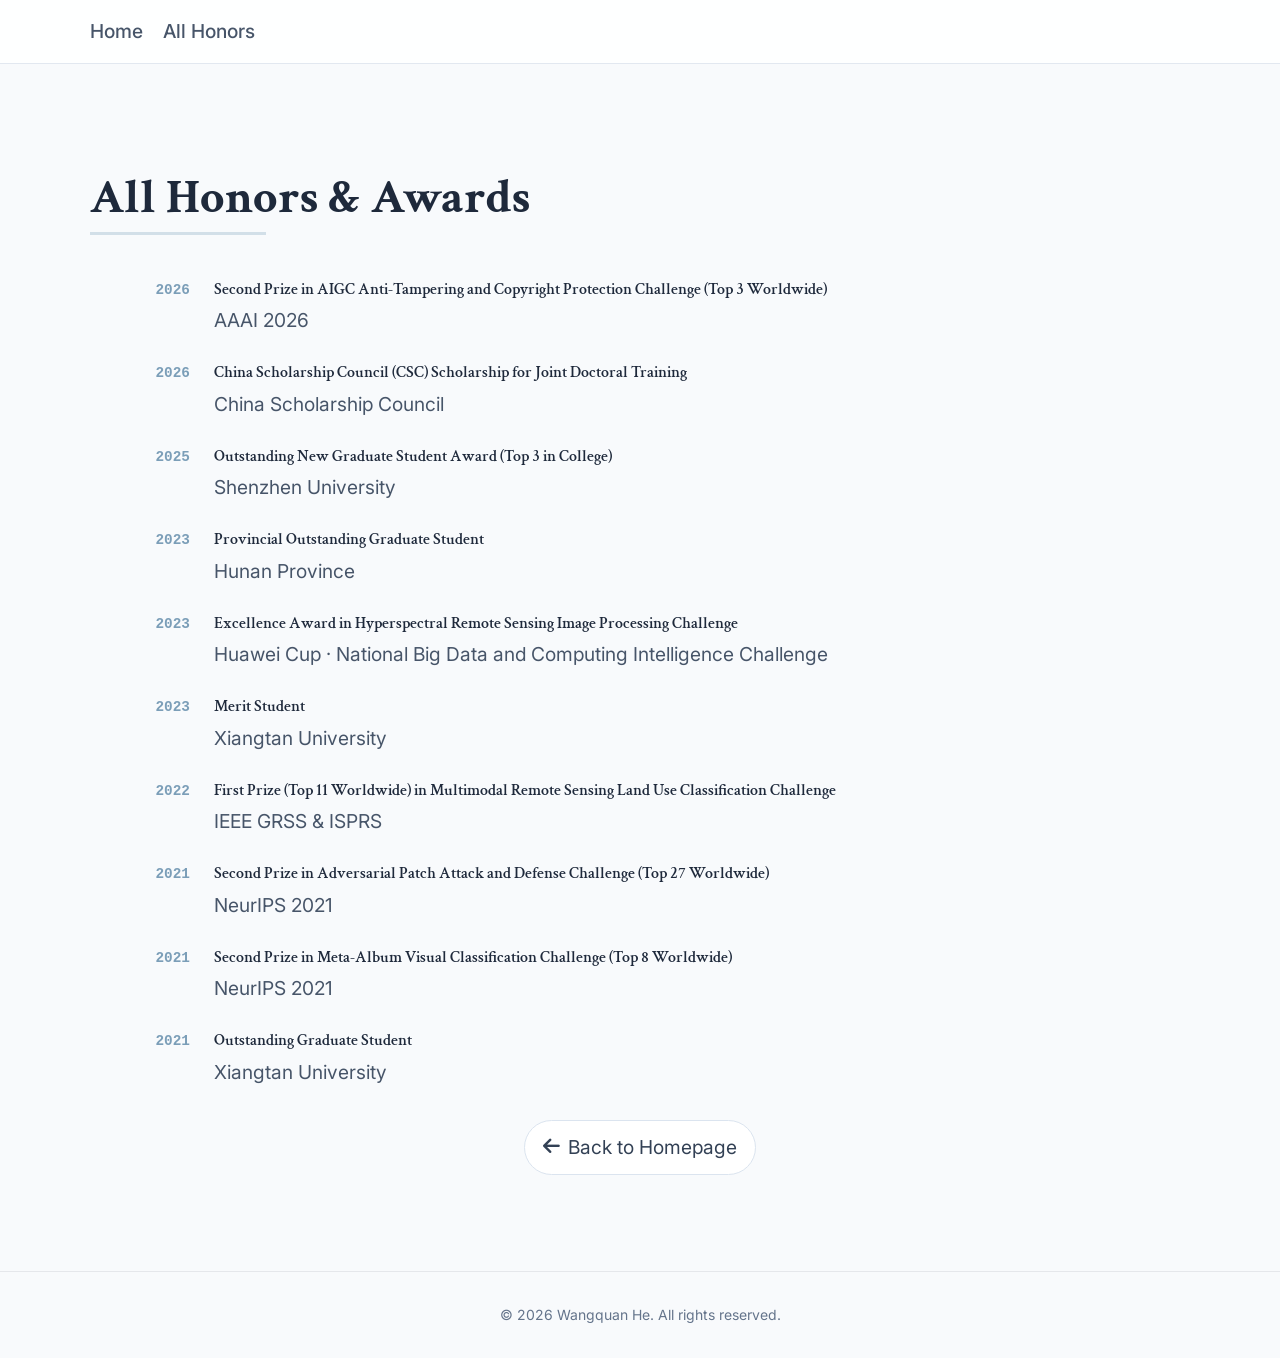
<file: pages/all-honors.html>
<!DOCTYPE html>
<html lang="en">
<head>
    <meta charset="UTF-8">
    <meta name="viewport" content="width=device-width, initial-scale=1.0">
    <title>All Honors & Awards - Wangquan He</title>
    <link rel="stylesheet" href="../styles.css">
    <link rel="stylesheet" href="https://cdnjs.cloudflare.com/ajax/libs/font-awesome/6.4.0/css/all.min.css">
</head>
<body>
    <nav class="top-nav">
        <ul class="nav-links" style="display:flex; gap:1.25rem; align-items:center; padding:1rem 1.25rem; max-width:1100px; margin:0 auto;">
            <li><a href="../index.html" class="nav-item">Home</a></li>
            <li><a href="#" class="nav-item active">All Honors</a></li>
        </ul>
    </nav>

    <div class="content-container">
        <div class="main-wrapper">
            <main class="main-content">
                <section id="all-honors" class="section">
                    <h2 class="section-title">All Honors & Awards</h2>
                    <div class="content-block">
                        <div id="all-honors-container" class="honors-list"></div>
                        <div class="view-all-container">
                            <a href="../index.html" class="view-all-btn"><i class="fas fa-arrow-left"></i> Back to Homepage</a>
                        </div>
                    </div>
                </section>
            </main>
        </div>
    </div>

    <footer class="site-footer">
        <p>&copy; <span id="current-year"></span> Wangquan He. All rights reserved.</p>
    </footer>

    <script src="../script.js"></script>
</body>
</html>
</file>
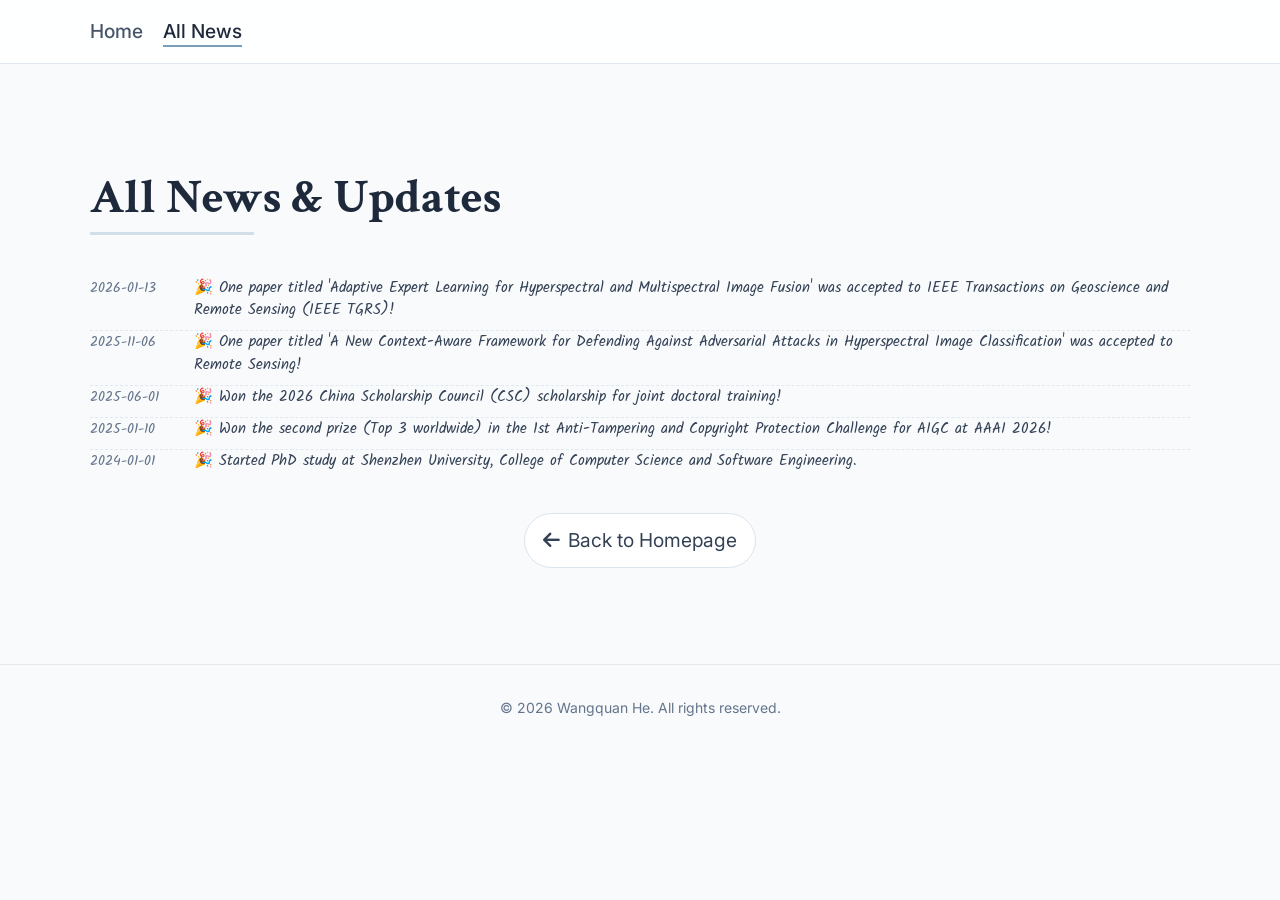
<file: pages/all-news.html>
<!DOCTYPE html>
<html lang="en">
<head>
    <meta charset="UTF-8">
    <meta name="viewport" content="width=device-width, initial-scale=1.0">
    <title>All News - Wangquan He</title>
    <link rel="stylesheet" href="../styles.css">
    <link rel="stylesheet" href="https://cdnjs.cloudflare.com/ajax/libs/font-awesome/6.4.0/css/all.min.css">
</head>
<body>
    <nav class="top-nav">
        <ul class="nav-links" style="display:flex; gap:1.25rem; align-items:center; padding:1rem 1.25rem; max-width:1100px; margin:0 auto;">
            <li><a href="../index.html" class="nav-item">Home</a></li>
            <li><a href="#" class="nav-item active">All News</a></li>
        </ul>
    </nav>

    <div class="content-container">
        <div class="main-wrapper">
            <main class="main-content">
                <section id="all-news" class="section">
                    <h2 class="section-title">All News & Updates</h2>
                    <div class="content-block">
                        <div id="all-news-container" class="news-list"></div>
                        <div class="view-all-container">
                            <a href="../index.html" class="view-all-btn"><i class="fas fa-arrow-left"></i> Back to Homepage</a>
                        </div>
                    </div>
                </section>
            </main>
        </div>
    </div>

    <footer class="site-footer">
        <p>&copy; <span id="current-year"></span> Wangquan He. All rights reserved.</p>
    </footer>

    <script src="../script.js"></script>
</body>
</html>
</file>
<file: styles.css>
@import url('https://fonts.googleapis.com/css2?family=Crimson+Text:ital,wght@0,400;0,600;0,700;1,400&family=Inter:wght@300;400;500;600;700&family=Kalam:wght@300;400;700&display=swap');

body {
    font-family: 'Inter', sans-serif;
    color: #0f172a;
    background-color: #f8fafc;
    line-height: 1.6;
    margin: 0;
    font-size: 1.2rem;
    transition: background-color 0.3s ease, color 0.3s ease;
}

/* Dark mode */
body.dark-mode {
    color: #e2e8f0;
    background-color: #0f172a;
}

body.dark-mode .top-nav {
    background: rgba(15, 23, 42, 0.92);
    border-bottom-color: #1e293b;
}

body.dark-mode .glass {
    background: rgba(15, 23, 42, 0.85);
    border-bottom-color: rgba(30, 41, 59, 0.3);
    box-shadow: 0 4px 30px rgba(0, 0, 0, 0.2);
}

body.dark-mode .nav-item {
    color: #94a3b8;
}

body.dark-mode .nav-item:hover,
body.dark-mode .nav-item.active {
    color: #e2e8f0;
}

body.dark-mode .profile-card,
body.dark-mode .research-interests-card {
    background: #1e293b;
    border-color: #334155;
}

body.dark-mode .research-interests-card {
    background: #1e293b;
}

body.dark-mode .scholar-badge {
    box-shadow: 0 1px 3px rgba(0, 0, 0, 0.3);
}

body.dark-mode h1,
body.dark-mode h2,
body.dark-mode h3,
body.dark-mode .text-primary {
    color: #f1f5f9;
}

body.dark-mode .text-neutral-600,
body.dark-mode .text-neutral-700 {
    color: #94a3b8;
}

body.dark-mode .text-neutral-500 {
    color: #64748b;
}

body.dark-mode .text-accent {
    color: #7b9eb8;
}

body.dark-mode .social-btn {
    background: #1e293b;
    border-color: #334155;
    color: #94a3b8;
}

body.dark-mode .social-btn:hover {
    border-color: rgba(123, 158, 184, 0.5);
    color: #7b9eb8;
}

body.dark-mode .prose a {
    color: #7b9eb8;
}

body.dark-mode .prose a:hover {
    color: #93b5cf;
}

body.dark-mode .pub-list-item {
    background: linear-gradient(135deg, #1e293b 0%, #0f172a 100%);
    border-color: #334155;
}

body.dark-mode .pub-list-item:hover {
    border-color: rgba(123, 158, 184, 0.55);
}

body.dark-mode .pub-title-text {
    color: #f1f5f9;
}

body.dark-mode .pub-line-2 {
    color: #94a3b8;
}

body.dark-mode .pub-line-2 strong,
body.dark-mode .pub-line-2 b {
    color: #e2e8f0;
}

body.dark-mode .pub-line-3 {
    color: #64748b;
}

body.dark-mode .pub-link-btn {
    background-color: #1e293b;
    border-color: #334155;
    color: #94a3b8;
}

body.dark-mode .pub-link-btn:hover {
    background-color: #0f172a;
    border-color: rgba(123, 158, 184, 0.55);
    color: #7b9eb8;
}

body.dark-mode .pub-year-header {
    color: #e2e8f0;
    border-bottom-color: #334155;
}

body.dark-mode .pub-venue-tag {
    background: #0f172a;
    border-color: rgba(148, 163, 184, 0.28);
}

body.dark-mode .pub-thumbnail-box {
    background: #1e293b;
    border-color: rgba(51, 65, 85, 0.9);
}

body.dark-mode .highlight-box {
    background: rgba(123, 158, 184, 0.1);
}

body.dark-mode .border-neutral-200 {
    border-color: #334155;
}

body.dark-mode .mobile-menu {
    background: rgba(15, 23, 42, 0.95);
    border-bottom-color: #334155;
}

body.dark-mode .mobile-nav-item {
    color: #94a3b8;
}

body.dark-mode .mobile-nav-item:hover {
    color: #e2e8f0;
}

body.dark-mode footer {
    background: #0f172a;
    border-top-color: #1e293b;
}

body.dark-mode .site-footer {
    color: #64748b;
}

body.dark-mode .text-neutral-400 {
    color: #64748b;
}

body.dark-mode ::-webkit-scrollbar-track {
    background: #1e293b;
}

body.dark-mode ::-webkit-scrollbar-thumb {
    background: #475569;
}

body.dark-mode ::-webkit-scrollbar-thumb:hover {
    background: #64748b;
}

h1,
h2,
h3,
h4,
h5,
h6 {
    font-family: 'Crimson Text', serif;
}

a {
    color: inherit;
}

.prose a {
    color: #5f84a1;
    text-decoration: underline;
    text-underline-offset: 2px;
    text-decoration-color: rgba(95, 132, 161, 0.35);
    transition: color 0.2s, text-decoration-color 0.2s;
}

.prose a:hover {
    color: #4a6d82;
    text-decoration-color: #4a6d82;
}

.font-serif {
    font-family: 'Crimson Text', serif;
}

.font-sans {
    font-family: 'Inter', sans-serif;
}

.glass {
    background: rgba(255, 255, 255, 0.85);
    backdrop-filter: blur(12px);
    -webkit-backdrop-filter: blur(12px);
    border-bottom: 1px solid rgba(255, 255, 255, 0.3);
    box-shadow: 0 4px 30px rgba(0, 0, 0, 0.03);
}

.top-nav {
    background: rgba(255, 255, 255, 0.92);
    border-bottom: 1px solid #e2e8f0;
}

.nav-links {
    list-style: none;
    margin: 0;
    padding: 0;
}

.nav-item {
    position: relative;
    font-weight: 500;
    color: #475569;
    transition: color 0.2s;
    text-decoration: none;
}

.nav-item:hover,
.nav-item.active {
    color: #1e293b;
}

.nav-item::after {
    content: '';
    position: absolute;
    width: 0;
    height: 2px;
    bottom: -4px;
    left: 0;
    background-color: #7b9eb8;
    transition: width 0.3s ease;
}

.nav-item:hover::after,
.nav-item.active::after {
    width: 100%;
}

.profile-image-container {
    position: relative;
    z-index: 10;
}

section {
    position: relative;
}

.section-header h2,
.section-title {
    position: relative;
    display: inline-block;
}

.section-header h2::after,
.section-title::after {
    content: '';
    position: absolute;
    bottom: 2px;
    left: 0;
    width: 40%;
    height: 3px;
    background-color: rgba(123, 158, 184, 0.3);
    z-index: -1;
}

.grid-layout {
    display: grid;
    grid-template-columns: 1fr;
    gap: 2rem;
}

@media (min-width: 1024px) {
    .grid-layout {
        grid-template-columns: 320px 1fr;
        gap: 4rem;
        align-items: start;
    }

    .profile-column {
        align-self: stretch;
    }

    .profile-card {
        max-height: calc(100vh - 6rem);
        overflow-y: auto;
        scrollbar-width: thin;
        scrollbar-color: #cbd5e1 transparent;
    }
}

.contact-card {
    transition: all 0.3s ease;
}

.contact-card:hover {
    transform: translateY(-2px);
    box-shadow: 0 10px 15px -3px rgba(0, 0, 0, 0.1), 0 4px 6px -2px rgba(0, 0, 0, 0.05);
    border-color: #cbd5e1;
}

::-webkit-scrollbar {
    width: 8px;
}

::-webkit-scrollbar-track {
    background: #f1f5f9;
}

::-webkit-scrollbar-thumb {
    background: #cbd5e1;
    border-radius: 4px;
}

::-webkit-scrollbar-thumb:hover {
    background: #94a3b8;
}

.text-accent {
    color: #7b9eb8;
}

.bg-accent {
    background-color: #7b9eb8;
}

.border-accent {
    border-color: #7b9eb8;
}

.hover\:text-accent:hover {
    color: #7b9eb8;
}

details summary {
    cursor: pointer;
    transition: all 0.2s cubic-bezier(0.4, 0, 0.2, 1);
    text-align: justify;
}

.formal-font {
    font-family: 'Times New Roman', Times, serif;
    font-size: 1.1rem;
    line-height: 1.6;
}

.link-highlight {
    color: #5f84a1;
    text-decoration: none;
    border-bottom: 1px solid rgba(123, 158, 184, 0.35);
}

.link-highlight:hover {
    color: #4a6d82;
}

.social-btn {
    width: 2.5rem;
    height: 2.5rem;
    display: inline-flex;
    align-items: center;
    justify-content: center;
    border-radius: 999px;
    border: 1px solid #e2e8f0;
    color: #475569;
    background: #ffffff;
    text-decoration: none;
    transition: all 0.2s ease;
    box-shadow: 0 6px 18px -16px rgba(15, 23, 42, 0.55);
}

.social-btn:hover {
    border-color: rgba(123, 158, 184, 0.5);
    color: #5f84a1;
    transform: translateY(-1px);
}

.timeline-item {
    align-items: flex-start;
}

.school-logo-container {
    box-sizing: border-box;
}

.content-container {
    max-width: 1100px;
    margin: 0 auto;
    padding: 6rem 1.25rem 3rem;
}

.main-wrapper {
    width: 100%;
}

.main-content {
    width: 100%;
}

.section {
    background: transparent;
}

.section-title {
    font-size: 3rem;
    font-weight: 700;
    color: #1e293b;
    margin: 0 0 1rem;
}

.subtitle-text {
    font-size: 0.95rem;
    color: #64748b;
    margin-left: 0.5rem;
}

.publication-author-legend {
    margin-top: 0.35rem;
    font-size: 0.78rem;
    line-height: 1.4;
    color: #94a3b8;
    font-style: italic;
}

.content-block {
    margin-top: 1.5rem;
}

.site-footer {
    margin-top: 3rem;
    padding: 2rem 1rem;
    border-top: 1px solid #e5e7eb;
    background: #f8fafc;
    text-align: center;
    color: #64748b;
    font-size: 0.875rem;
}

.site-footer p {
    margin: 0;
}

.footer-separator {
    margin: 0 0.5rem;
    color: #cbd5e1;
}

.view-all-container {
    margin-top: 2rem;
    display: flex;
    justify-content: center;
}

.view-all-btn {
    display: inline-flex;
    align-items: center;
    gap: 0.5rem;
    padding: 0.7rem 1.1rem;
    border-radius: 999px;
    border: 1px solid #dbe4ef;
    background: #ffffff;
    color: #334155;
    text-decoration: none;
    transition: all 0.2s ease;
}

.view-all-btn:hover {
    border-color: rgba(123, 158, 184, 0.55);
    color: #5f84a1;
    background: #f0f6fa;
}

.publication-filters {
    display: flex;
    flex-wrap: wrap;
    gap: 0.75rem;
    margin: 1rem 0 0;
}

.filter-link {
    display: inline-flex;
    align-items: center;
    gap: 0.45rem;
    padding: 0.55rem 0.95rem;
    border-radius: 999px;
    border: 1px solid #dbe4ef;
    background: #ffffff;
    color: #475569;
    text-decoration: none;
    transition: all 0.2s ease;
}

.filter-link:hover,
.filter-link.active {
    background: #1e293b;
    border-color: #1e293b;
    color: #ffffff;
}

.empty-state {
    text-align: center;
    color: #64748b;
    padding: 2rem 0;
}

.pub-year-group {
    margin-bottom: 2rem;
}

.pub-year-header {
    font-family: 'Inter', sans-serif;
    font-size: 1.35rem;
    font-weight: 700;
    font-style: italic;
    letter-spacing: 0.05em;
    color: #1e293b;
    margin-bottom: 1rem;
    border-bottom: 2px solid #e2e8f0;
    padding-bottom: 0.25rem;
    display: inline-block;
}

.pub-list-ul {
    list-style: none;
    padding-left: 0;
    margin: 0;
    display: flex;
    flex-direction: column;
    gap: 1.4rem;
}

.pub-list-item {
    display: flex;
    gap: 1.4rem;
    align-items: flex-start;
    padding: 1.2rem;
    border: 1px solid #e2e8f0;
    border-radius: 18px;
    background: linear-gradient(135deg, #ffffff 0%, #f8fafc 100%);
    transition: border-color 0.25s ease, background-color 0.25s ease;
    line-height: 1.5;
}

.pub-list-item:hover {
    border-color: rgba(123, 158, 184, 0.55);
}

.pub-content-wrapper {
    width: 100%;
    flex: 1 1 auto;
}

.pub-line-1 {
    display: flex;
    flex-wrap: wrap;
    align-items: center;
    gap: 0.55rem;
    font-size: 1.1rem;
    margin-bottom: 0.45rem;
}

.pub-title-text {
    font-weight: 600;
    color: #1e293b;
    font-size: 1.2rem;
    line-height: 1.35;
    flex: 0 1 auto;
}

.pub-line-2 {
    font-size: 1.1rem;
    color: #4b5563;
    margin-bottom: 0.35rem;
}

.pub-line-2 strong,
.pub-line-2 b {
    color: #1e293b;
    font-weight: 600;
}

.pub-line-2 sup {
    font-size: 0.72em;
    margin-left: 0.08rem;
    color: #64748b;
}

.pub-line-3 {
    font-size: 0.91rem;
    color: #64748b;
    font-style: italic;
    display: flex;
    flex-wrap: wrap;
    align-items: center;
    gap: 0.35rem;
}

.pub-line-4 {
    display: flex;
    flex-wrap: wrap;
    gap: 0.45rem;
    margin-top: 0.45rem;
}

.pub-link-btn {
    display: inline-block;
    font-size: 1rem;
    font-weight: 600;
    padding: 0.2rem 0.65rem;
    border: 1px solid #dbe4ef;
    border-radius: 999px;
    color: #475569;
    text-decoration: none;
    transition: all 0.2s;
    background-color: #ffffff;
    box-shadow: 0 8px 16px -14px rgba(15, 23, 42, 0.45);
}

.pub-link-btn:hover {
    border-color: rgba(123, 158, 184, 0.55);
    color: #5f84a1;
    background-color: #f0f6fa;
}

.pub-link-btn.is-placeholder {
    color: #94a3b8;
    border-style: dashed;
    background-color: #f8fafc;
    cursor: default;
}

.pub-venue-tag {
    display: inline-flex;
    align-items: center;
    justify-content: center;
    padding: 0.28rem 0.8rem;
    border-radius: 999px;
    border: 1px solid rgba(148, 163, 184, 0.28);
    background: rgba(255, 255, 255, 0.96);
    font-size: 0.78rem;
    font-weight: 700;
    font-style: italic;
    letter-spacing: 0.04em;
    white-space: nowrap;
}

.pub-venue-inline-tag {
    padding: 0.18rem 0.58rem;
    font-size: 0.68rem;
    letter-spacing: 0.025em;
}

.tag-conference {
    color: #5f84a1;
    border-color: rgba(123, 158, 184, 0.36);
    background: #f0f6fa;
}

.tag-under-review {
    color: #2563eb;
    border-color: rgba(37, 99, 235, 0.22);
    background: #eff6ff;
}

.pub-venue-note {
    font-size: 0.78rem;
    color: #94a3b8;
    font-style: italic;
    margin-left: 0.2rem;
}

.pub-badge-highlight {
    display: inline-block;
    background-color: #ef4444;
    color: #ffffff;
    font-size: 0.75rem;
    font-weight: 700;
    padding: 0.16rem 0.5rem;
    border-radius: 999px;
    line-height: 1.2;
}

.pub-list-item.with-thumbnail-expanded {
    display: flex;
}

.pub-thumbnail-box {
    width: 300px;
    aspect-ratio: 16 / 9;
    box-sizing: border-box;
    flex-shrink: 0;
    order: -1;
    position: relative;
    border-radius: 14px;
    overflow: hidden;
    background: #ffffff;
    border: 1px solid rgba(226, 232, 240, 0.9);
    padding: 0.35rem;
}

.pub-thumbnail-box img {
    width: 100%;
    height: 100%;
    display: block;
    border-radius: 10px;
    object-fit: contain;
    object-position: center;
    background: #ffffff;
}

.news-item {
    display: grid;
    grid-template-columns: 80px 1fr;
    gap: 1.5rem;
    align-items: baseline;
    padding-bottom: 0.5rem;
    border-bottom: 1px dashed #e2e8f0;
}

.news-item:last-child {
    border-bottom: none;
}

.news-date {
    font-family: 'Kalam', cursive;
    font-weight: 400;
    font-size: 0.9rem;
    color: #64748b;
    white-space: nowrap;
}

.news-content {
    font-family: 'Kalam', cursive;
    font-size: 0.95rem;
    color: #334155;
    line-height: 1.5;
}

.news-content a {
    color: #5f84a1;
    text-decoration: none;
}

.honor-item {
    display: grid;
    grid-template-columns: 100px 1fr;
    gap: 1.5rem;
    align-items: baseline;
    margin-bottom: 1.5rem;
}

.honor-year {
    font-family: 'Courier New', Courier, monospace;
    font-weight: 700;
    font-size: 0.9rem;
    color: #7b9eb8;
    text-align: right;
    white-space: nowrap;
}

.honor-content h3 {
    font-size: 1rem;
    font-weight: 600;
    color: #1e293b;
    margin: 0 0 0.2rem;
}

.honor-content p {
    margin: 0;
    color: #475569;
}

@media (max-width: 640px) {
    .content-container {
        padding-top: 5rem;
    }

    .section-title {
        display: block;
        font-size: 2.2rem;
        line-height: 1.15;
        overflow-wrap: break-word;
    }

    .news-item,
    .honor-item {
        grid-template-columns: 1fr;
        gap: 0.4rem;
    }

    .honor-year {
        text-align: left;
    }

    .pub-list-item,
    .pub-list-item.with-thumbnail-expanded {
        flex-direction: column;
        width: 100%;
        box-sizing: border-box;
    }

    .pub-thumbnail-box {
        width: 100%;
        max-width: none;
    }

    .pub-content-wrapper,
    .pub-title-text {
        min-width: 0;
    }

    .pub-title-text {
        overflow-wrap: anywhere;
    }

    .publication-filters {
        flex-direction: column;
        align-items: stretch;
    }

    .filter-link {
        box-sizing: border-box;
        max-width: 100%;
    }
}

/* Theme toggle button */
.theme-toggle-btn {
    display: inline-flex;
    align-items: center;
    justify-content: center;
    width: 2.2rem;
    height: 2.2rem;
    border-radius: 999px;
    border: 1px solid #e2e8f0;
    background: #ffffff;
    color: #475569;
    cursor: pointer;
    transition: all 0.2s ease;
    position: relative;
    overflow: hidden;
}

.theme-toggle-btn:hover {
    border-color: rgba(123, 158, 184, 0.5);
    color: #5f84a1;
    transform: translateY(-1px);
}

.theme-icon-dark,
.theme-icon-light {
    position: absolute;
    transition: opacity 0.3s ease, transform 0.3s ease;
}

.theme-icon-dark {
    opacity: 1;
    transform: rotate(0deg);
}

.theme-icon-light {
    opacity: 0;
    transform: rotate(-90deg);
}

body.dark-mode .theme-toggle-btn {
    background: #1e293b;
    border-color: #334155;
    color: #fbbf24;
}

body.dark-mode .theme-icon-dark {
    opacity: 0;
    transform: rotate(90deg);
}

body.dark-mode .theme-icon-light {
    opacity: 1;
    transform: rotate(0deg);
}

/* Scholar badge — minimal style */
.scholar-badges {
    display: flex;
    justify-content: center;
}

.scholar-badge-link {
    text-decoration: none !important;
}

.scholar-badge {
    display: inline-flex;
    align-items: stretch;
    height: 28px;
    border-radius: 14px;
    overflow: hidden;
    font-family: 'Inter', -apple-system, BlinkMacSystemFont, 'Segoe UI', sans-serif;
    font-size: 13px;
    font-weight: 500;
    line-height: 28px;
    box-shadow: 0 1px 3px rgba(0, 0, 0, 0.08);
    transition: all 0.2s ease;
    cursor: pointer;
}

.scholar-badge:hover {
    box-shadow: 0 2px 8px rgba(0, 0, 0, 0.12);
    transform: translateY(-1px);
}

.scholar-badge-label {
    display: inline-flex;
    align-items: center;
    gap: 4px;
    padding: 0 10px;
    background: #64748b;
    color: #fff;
    white-space: nowrap;
    font-size: 12px;
    letter-spacing: 0.02em;
}

.scholar-badge-value {
    display: inline-flex;
    align-items: center;
    padding: 0 10px;
    background: #f1f5f9;
    color: #475569;
    white-space: nowrap;
    min-width: 28px;
    justify-content: center;
    font-weight: 700;
    font-size: 14px;
}

/* Loading state */
.scholar-badge-value.loading {
    animation: badge-pulse 1.2s ease-in-out infinite;
}

@keyframes badge-pulse {

    0%,
    100% {
        opacity: 1;
    }

    50% {
        opacity: 0.4;
    }
}

body.dark-mode .scholar-badge {
    box-shadow: 0 1px 4px rgba(0, 0, 0, 0.25);
}

body.dark-mode .scholar-badge-label {
    background: #475569;
}

body.dark-mode .scholar-badge-value {
    background: #1e293b;
    color: #e2e8f0;
}
</file>
